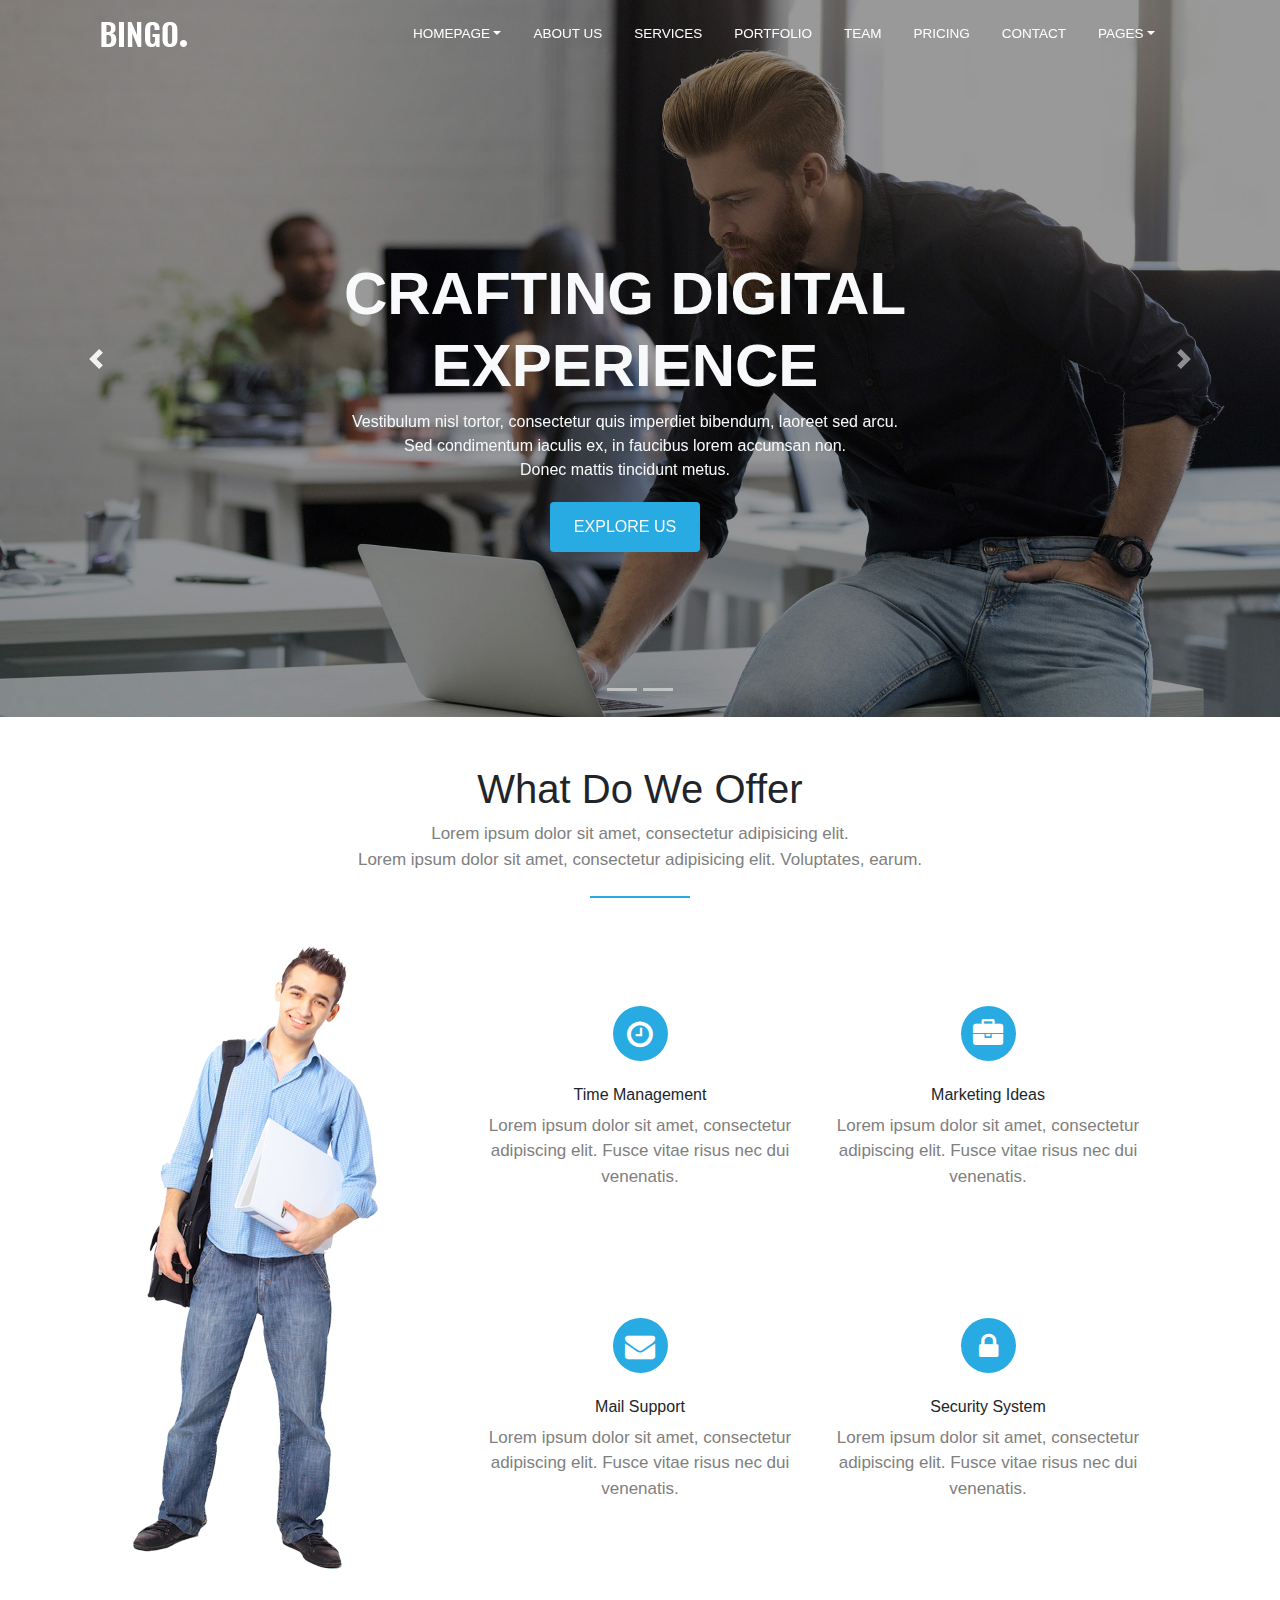
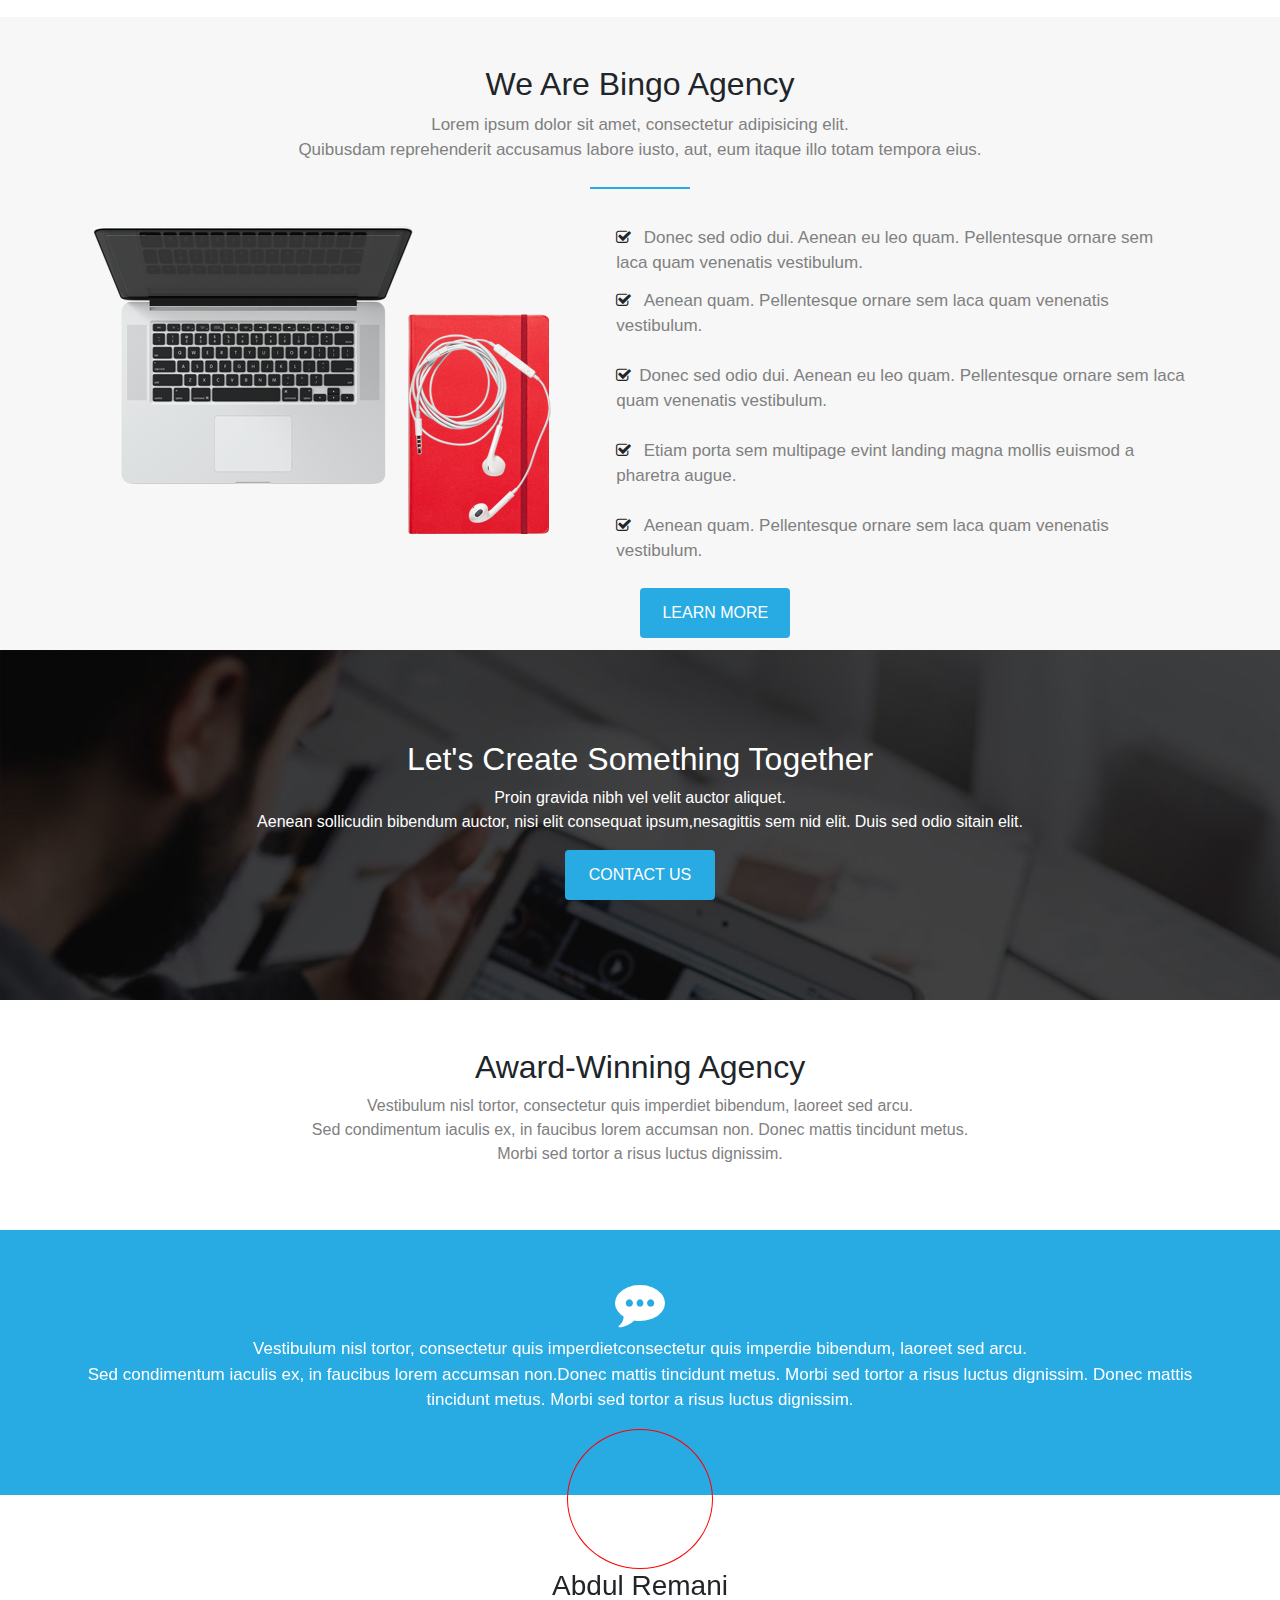
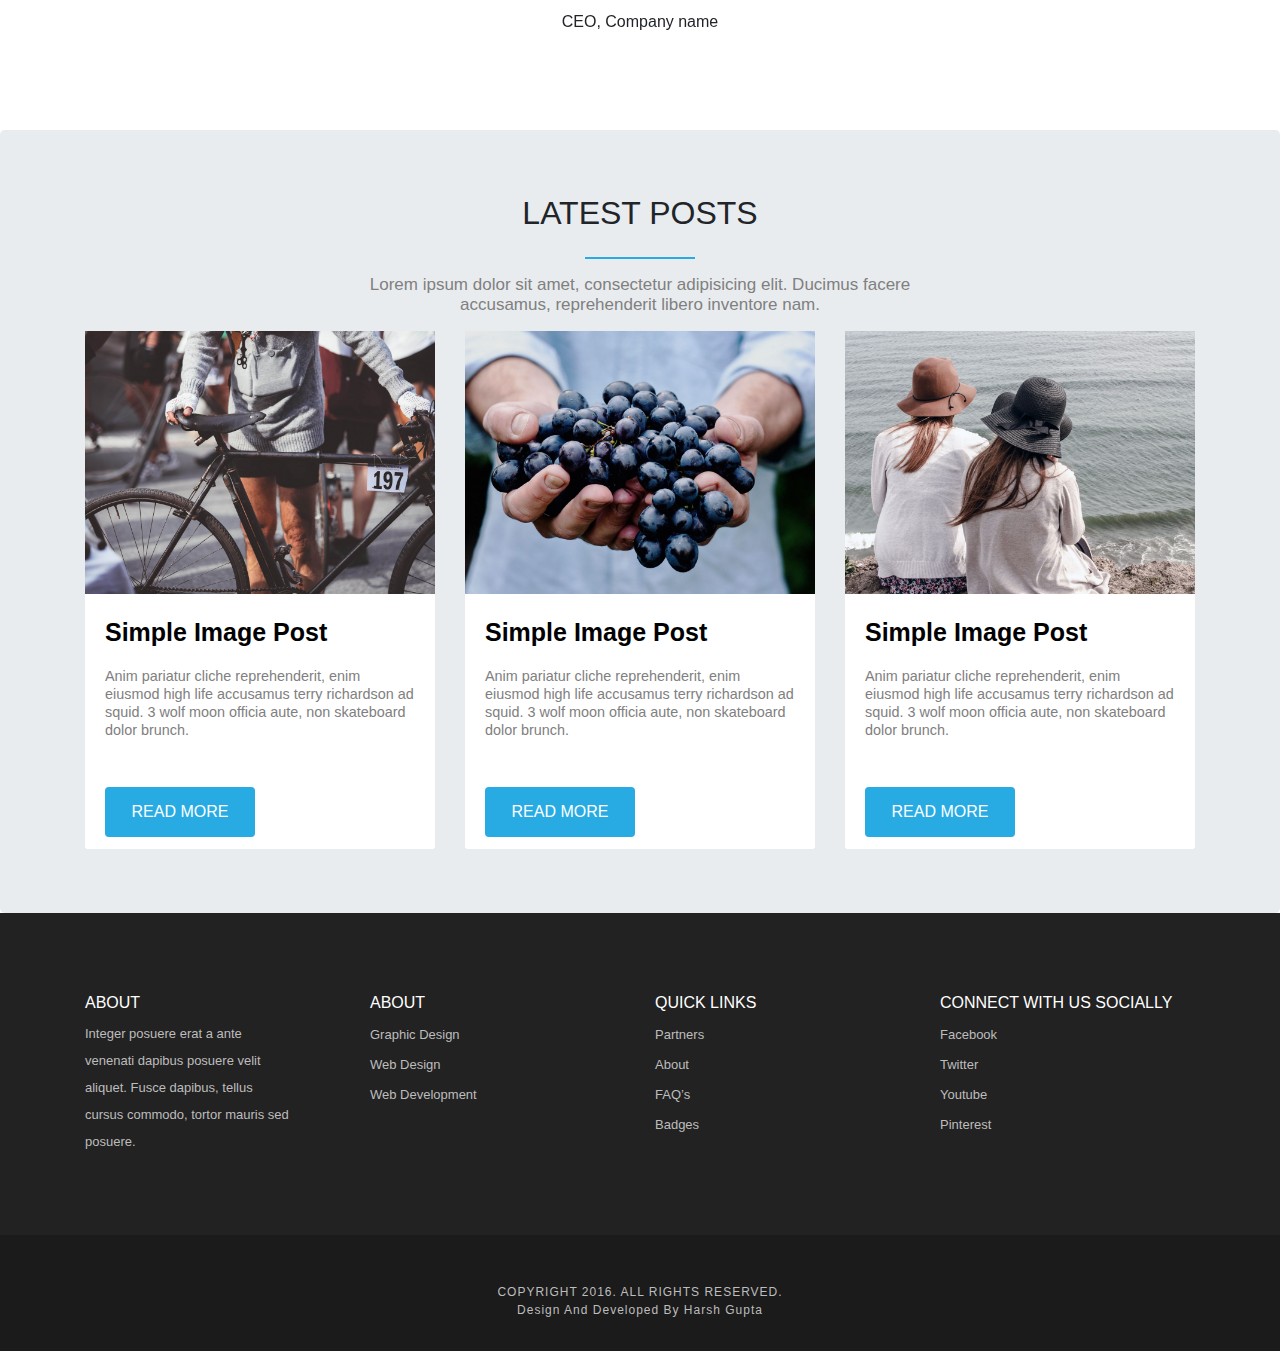
<file: index.html>
<!DOCTYPE html>
<html lang="en">
<head>
  <title>Bootstrap 4 Example</title>
  <meta charset="utf-8">
  <meta name="viewport" content="width=device-width, initial-scale=1">
  <link rel="stylesheet" href="css/style.css">
  <link rel="stylesheet" href="css/animate.css">
  <link rel="stylesheet" href="https://cdnjs.cloudflare.com/ajax/libs/font-awesome/4.7.0/css/font-awesome.min.css">
  <link rel="stylesheet" href="https://maxcdn.bootstrapcdn.com/bootstrap/4.4.1/css/bootstrap.min.css">
  <link href="https://fonts.googleapis.com/css?family=Fredoka+One|Righteous&display=swap" rel="stylesheet">
  <script src="https://ajax.googleapis.com/ajax/libs/jquery/3.4.1/jquery.min.js"></script>
  <script src="https://cdnjs.cloudflare.com/ajax/libs/popper.js/1.16.0/umd/popper.min.js"></script>
  <script src="https://maxcdn.bootstrapcdn.com/bootstrap/4.4.1/js/bootstrap.min.js"></script>
</head>
<body>

<div class="container fixed-top" id="nav-con"> 
<nav class="navbar navbar-expand-md bg" >
	<a href="#" class="navbar-brandname pt-2"><img src="images/logowhite.png" alt="logo"></a>
	<i class="fa fa-bars navbar-toggler" style="color:white;font-size: 28px;margin-top:4px;" data-target="#menu" data-toggle="collapse"></i>
	<div class="collapse navbar-collapse" id="menu">
    
    <ul class="navbar-nav ml-auto">
<li class="nav-item mr-3 pt-2 dropdown"><a href="#" class="nav-link dropdown-toggle text" data-toggle="dropdown" id="menu-homepage">
HOMEPAGE</a>
      <div class="dropdown-menu" id="drop1" style="background-color: black;" >
    	<a href="#" class="dropdown-item ">Homepage</a>
    	<a href="#" class="dropdown-item">Homepage2</a>
    	<a href="#" class="dropdown-item">One Page</a>
    	<a href="#" class="dropdown-item">One Page2</a>
        </div>
    </li>
	<li class="nav-item mr-3 pt-2"><a href="#" class="nav-link text">ABOUT US</a></li>
	<li class="nav-item mr-3 pt-2"><a href="#" class="nav-link text">SERVICES</a></li>
	<li class="nav-item mr-3 pt-2"><a href="#" class="nav-link text">PORTFOLIO</a></li>
	<li class="nav-item mr-3 pt-2"><a href="#" class="nav-link text">TEAM</a></li>
	<li class="nav-item mr-3 pt-2"><a href="#" class="nav-link text">PRICING</a></li>
	<li class="nav-item mr-3 pt-2"><a href="contact.html" class="nav-link text">CONTACT</a></li>
	<li class="nav-item mr-3 pt-2 dropdown"><a href="#" class="nav-link dropdown-toggle text" data-toggle="dropdown" id="menu-homepage1">PAGES</a>
      <div class="dropdown-menu" id="drop" style="background-color: black;" >
      	<a href="#" class="dropdown-item">404 Page</a>
      	<a href="#" class="dropdown-item">Blog Page</a>
      </div>
</li>
</ul>
</div>
</nav>
</div>

<div classs="container-fluid ">
<div class="carousel slide" data-ride="carousel" data-interval="3000" id="slider">
	<ol class="carousel-indicators">
		<li data-target="#slider" data-slide-to="0"></li>
		<li data-target="#slider" data-slide-to="0"></li>

	</ol>
<div class="carousel-inner">

<div class="carousel-item active"><img src="images/slider1.jpg" alt="slider1" width="100%" id="image" >
 <div class="row">
 	<div class="col-12 text-center text-light" id="c-text1">
   <h1 id="c-text2" class="animated fadeInDown" >CRAFTING DIGITAL<br>EXPERIENCE</h1>
   <p id="c-text3" class="animated fadeInLeftBig">Vestibulum nisl tortor, consectetur quis imperdiet bibendum, laoreet sed arcu.<br> 
   	Sed condimentum iaculis ex, in faucibus lorem accumsan non.<br> Donec mattis tincidunt metus.</p>
   <button class="btn rounded text-light animated fadeInUp mt-lg-1" id="btn">EXPLORE US</button>
 </div>
</div>
</div>

<div class="carousel-item"><img src="images/slider2.jpg" alt="slider2" width="100%" id="image">
<div class="row">
 	<div class="col-12 text-center text-light" id="c-text1">
   <h1 id="c-text2" class="animated fadeInDown">WE COMBINE DESIGN<br>AND CREATIVITY</h1>
   <p id="c-text3" class="animated fadeInLeftBig">Vestibulum nisl tortor, consectetur quis imperdiet bibendum, laoreet sed arcu.<br> 
   	Sed condimentum iaculis ex, in faucibus lorem accumsan non.<br> Donec mattis tincidunt metus.</p>
   <button class="btn rounded text-light animated fadeInUp mt-lg-1" id="btn">EXPLORE US</button>
 </div>
</div>
</div>
</div>

<a href="#slider" class="carousel-control-prev" role="button" data-slide="prev">
	<span class="carousel-control-prev-icon" arial-hidden="true"></span>
</a>
<a href="#slider" class="carousel-control-next" role="button" data-slide="next">
	<span class="carousel-control-next-icon" arial-hidden="true"></span>

</a>

</div>
</div>



<div class="container">
	<div class="d-flex justify-content-around">
    <div>
	<h1 class="text-center p-0 m-0 mt-5 " id="what-text">What Do We Offer</h1>
	<p class="text-center p-0 m-0 mt-2" id="all-text">Lorem ipsum dolor sit amet, consectetur adipisicing elit.<br>Lorem ipsum dolor sit amet, consectetur adipisicing elit. Voluptates, earum.
</p>
</div>
</div>
<center><div id="line" class="mt-lg-3"></div></center>
<div class="row p-5">
<div class="col-4 img-colm"><img src="images/member.jpg"></div>
<div class=" col-lg-8 " style="height:623px;">

<div class="row text-center">
	<div class="col-lg-6 " style="height:312px;" id="col-over"><i class="fa fa-clock-o" id="fa"></i>
     <h6 class="mt-4">Time Management</h6>
     <p class="mt-2" id="all-text">Lorem ipsum dolor sit amet, consectetur adipiscing elit. Fusce vitae risus nec dui venenatis.</p>
     </div>
		<div class="col-lg-6 " style="height:312px;" id="col-over"><i class="fa fa-briefcase" id="fa"></i>
          <h6 class="mt-4">Marketing Ideas</h6>
            <p class="mt-2" id="all-text">Lorem ipsum dolor sit amet, consectetur adipiscing elit. Fusce vitae risus nec dui venenatis.</p>
		</div>

</div>

<div class="row text-center">
	<div class="col-lg-6 " style="height:312px;" id="col-over"><i class="fa fa-envelope" id="fa"></i>
 <h6 class="mt-4">Mail Support</h6>
 <p class="mt-2" id="all-text">Lorem ipsum dolor sit amet, consectetur adipiscing elit. Fusce vitae risus nec dui venenatis.</p>
	</div>
		<div class="col-lg-6  " style="height:312px;" id="col-over"><i class="fa fa-lock" id="fa"></i>
         <h6 class="mt-4">Security System</h6>
         <p class="mt-2" id="all-text">Lorem ipsum dolor sit amet, consectetur adipiscing elit. Fusce vitae risus nec dui venenatis.</p>
		</div>

</div>
</div>

</div>
</div>
	
<div class="container-fluid" id="bingo">
	
<div class="d-flex justify-content-around pt-5">
	<div>
		<h2 class="text-center" >We Are Bingo Agency</h2>
		<p class="text-center" id="all-text">Lorem ipsum dolor sit amet, consectetur adipisicing elit.<br> Quibusdam reprehenderit accusamus labore iusto, aut, eum itaque illo totam tempora eius.</p>
		<center><div id="line" class="mt-lg-3"></div></center>

	</div>
     
    </div>

     <div class="row   pt-4">
	<div class="col-5 ml-5 " id="image-box"><img src="images/about.png" id="image1" align="right" ></div>
	<div class="col-md-6" id="list1">
		<ul class="list-group " id="list">
			<li class="list-group-item pb-0  " id="list">
				<i class="fa fa-check-square-o pr-2"></i>
				<span id="all-text">Donec sed odio dui. Aenean eu leo quam. Pellentesque ornare sem laca
				  quam venenatis vestibulum.</span>
			</li>

			<li class="list-group-item " id="list">
				<i class="fa fa-check-square-o pr-2"></i>
				<span id="all-text">Aenean quam. Pellentesque ornare sem laca quam venenatis vestibulum.</span>
			</li>

			<li class="list-group-item " id="list">
				<i class="fa fa-check-square-o pr-2"></i><span id="all-text">Donec sed odio dui. Aenean eu leo quam. Pellentesque ornare sem laca quam venenatis vestibulum.</span>
			</li>

			<li class="list-group-item " id="list">
				<i class="fa fa-check-square-o pr-2"></i>
				<span id="all-text">Etiam porta sem multipage evint landing magna mollis euismod a pharetra augue.</span>
			</li>

			<li class="list-group-item " id="list">
				<i class="fa fa-check-square-o pr-2"></i>
				<span id="all-text">Aenean quam. Pellentesque ornare sem laca quam venenatis vestibulum.</span>
			</li>
			<li class="list-group-item ml-4 " id="list">
				<button type="button" class="btn " id="btn">LEARN MORE</button>
			</li>
		</ul>
   </div>
    </div>
</div>

<div id="call-image">
<h2 id="call-image-text">Let's Create Something Together</h2>
<p id="all-text1">Proin gravida nibh vel velit auctor aliquet.<br> Aenean sollicudin bibendum auctor,
nisi elit consequat ipsum,nesagittis sem nid elit. Duis sed odio sitain elit.</p>
<center><button type="button" class="btn" id="btn">CONTACT US</button></center>
</div>

<div class="d-flex text-center justify-content-around mt-5">
	<div>
		<h2>Award-Winning Agency</h2>
<p id="all-text2">Vestibulum nisl tortor, consectetur quis imperdiet bibendum, laoreet sed arcu. <br>Sed condimentum iaculis ex, in faucibus lorem accumsan non. Donec mattis tincidunt metus.<br>Morbi sed tortor a risus luctus dignissim.</p>

	</div>

</div>

<div class="container mt-4 d-none" id="harsh"> 
<div class="d-flex flex-lg-row flex-column text-center justify-content-around mt-4  ">
	<div>
		<i class="fa fa-birthday-cake" id="fa-java"></i>
		<h1 id="num-one">150</h1>
		<h4 id="java">Happy Clients</h4>

	</div>
	<div>
       <i class="fa fa-trophy" id="fa-java"></i>
       <h1 id="num-two">130</h1>
		<h4 id="java">Projects completed</h4>
	</div>

	<div>
		<i class="fa fa-commenting" id="fa-java"></i>
		<h1 id="num-three">99</h1>
		<h4 id="java">Positive feedback</h4>
	</div>

	<div>
		<i class="fa fa-coffee" id="fa-java"></i>
		<h1 id="num-four">250</h1>
		<h4 id="java">Cups of Coffee</h4>
	</div>

</div>
</div>


<div class="container-fluid text-center" id="comnt" >
	<div class="container" >
	<div class="carousel slide mt-5 " data-ride="carousel" data-interval="1000" id="slider">
		<div class="carousel-inner">
           <div class="carousel-item active">
				<i class="fa fa-commenting mt-lg-5 mt-3 mb-2" id="fa-comnt"></i>
			<p class="mt-0" id="all-text-comnt">
				Vestibulum nisl tortor, consectetur quis imperdietconsectetur quis imperdie bibendum, laoreet sed arcu. <br>Sed condimentum iaculis ex, in faucibus lorem accumsan non.Donec mattis tincidunt metus. Morbi sed tortor a risus luctus dignissim. Donec mattis tincidunt metus. Morbi sed tortor a risus luctus dignissim.</p>
				<center><div id="comt-client"></div>
                  <h3>Abdul Remani</h3>
                  <span>CEO, Company name</span>

				</center>
			</div>

			<div class="carousel-item">
				<i class="fa fa-commenting mt-lg-5 mt-3 mb-2" id="fa-comnt"></i>
					<p class="mt-3 mt-md-0" id="all-text-comnt">
				Vestibulum nisl tortor, consectetur quis consectetur quis imperdie imperdiet bibendum, laoreet sed arcu. <br>Sed condimentum iaculis ex, in faucibus lorem accumsan non.Donec mattis tincidunt metus. Morbi sed tortor a risus luctus dignissim.<br> Donec mattis tincidunt metus. Morbi sed tortor a risus luctus dignissim.
				</p>
				<center><div id="comt-client"></div>
					<h3>Abdul Remani</h3>
                  <span>CEO, Company name</span>

				</center>
			</div>

			<div class="carousel-item">
					<i class="fa fa-commenting mt-lg-5 mt-3 mb-2" id="fa-comnt"></i>
					<p class="mt-3 mt-md-0 " id="all-text-comnt">
				Vestibulum nisl tortor, consectetur quis consectetur quis imperdie imperdiet bibendum, laoreet sed arcu. <br>Sed condimentum iaculis ex, in faucibus lorem accumsan non.Donec mattis tincidunt metus. Morbi sed tortor a risus luctus dignissim.<br> Donec mattis tincidunt metus. Morbi sed tortor a risus luctus dignissim.
			</p>
			<center><div id="comt-client"></div>
                <h3>Abdul Remani</h3>
                  <span>CEO, Company name</span>

                       
			</center>
            </div>
</div>
</div>
</div>
</div>


 



<div class="jumbotron mb-0">
	<h2 class="text-center">LATEST POSTS</h2>
	<center><div id="m" class="mt-lg-4 mt-3"></div></center>
	<p id="all-text3" class="mt-3">
Lorem ipsum dolor sit amet, consectetur adipisicing elit. Ducimus facere<br> accusamus, reprehenderit libero inventore nam.</p>

<div class="container">
<div class="row">

<div class="col-md-4" >
<div class="card border-0" >
	<div class="card-header border-0 m-0 p-0" id="card-back"><img src="images/post-1.jpg" width="100%"></div>
	<div class="card-body border-0 ">
		<p id="head">Simple Image Post<p>
		<p id="all-text4">Anim pariatur cliche reprehenderit, enim eiusmod high life accusamus terry richardson ad squid. 3 wolf moon officia aute, non skateboard dolor brunch.</p>
	</div>

	<div class="card-footer border-0 bg-white " id="card-back">
		<button type="button" class="btn" id="btn">READ MORE</button>
	</div>
</div>
</div>

<div class="col-md-4">
<div class="card border-0  " >
	<div class="card-header border-0 m-0 p-0 " id="card-back"><img src="images/post-2.jpg" width="100%"></div>
	<div class="card-body border-0 ">
		<p id="head">Simple Image Post<p>
		<p id="all-text4">Anim pariatur cliche reprehenderit, enim eiusmod high life accusamus terry richardson ad squid. 3 wolf moon officia aute, non skateboard dolor brunch.</p></div>
	<div class="card-footer border-0 bg-white"><button type="button" class="btn" id="btn">READ MORE</button></div>
</div>
</div>

<div class="col-md-4">
<div class="card border-0  " >
	<div class="card-header border-0 m-0 p-0 " id="card-back"><img src="images/post-3.jpg" width="100%"></div>
	<div class="card-body border-0 ">
		<p id="head">Simple Image Post<p>
		<p id="all-text4">Anim pariatur cliche reprehenderit, enim eiusmod high life accusamus terry richardson ad squid. 3 wolf moon officia aute, non skateboard dolor brunch.</p></div>
	<div class="card-footer border-0 bg-white " ><button type="button" class="btn" id="btn">READ MORE</button></div>
</div>
</div>
</div>
</div>
</div>

<div class="jumbotron rounded-0 mb-0" id="footer">
	
<div class="container mt-3">
	
<div class="row">
	
	<div class="col-md-3">
		
		<h6 id="footer-head">ABOUT</h6>
		<p id="footer-head1">Integer posuere erat a ante<br> venenati dapibus posuere velit<br> aliquet. Fusce dapibus, tellus<br> cursus commodo, tortor mauris sed <br>posuere.</p>

	</div>
	<div class="col-md-3">
		<h6 id="footer-head">ABOUT</h6>
		<p id="footer-head2"><a href="#">Graphic Design</a><br>
                   <a href="#"> Web Design</a><br>
                 <a href="#"> Web Development</a></p>

	</div>
	<div class="col-md-3">
		<h6 id="footer-head">QUICK LINKS</h6>
		<p id="footer-head2"><a href="#">Partners</a><br>
                             <a href="#">About</a><br>
                            <a href="#"> FAQ’s</a><br>
                            <a href="#"> Badges</a></p>

	</div>
	<div class="col-md-3">
		<h6 id="footer-head">CONNECT WITH US SOCIALLY</h6>
		<p id="footer-head2"><a href="#">Facebook</a><br>
                       <a href="#"> Twitter</a><br>
                   <a href="#">Youtube</a><br>
                    <a href="#"> Pinterest</a></p>

	</div>



</div>

</div>

</div>

<div class="jumbotron rounded-0 mb-0 p-3 pt-5" id="last">

<p id="last-text">COPYRIGHT 2016. ALL RIGHTS RESERVED.<br>
Design And Developed By Harsh Gupta</p>


</div>




<script>

	$(document).ready(function(){

          

		$("#menu-homepage").hover(function(){
			$("#drop1").toggle(400);

		});

	
	});

	$(document).ready(function(){

          

		$("#menu-homepage1").hover(function(){
			$("#drop").toggle(400);

		});

	
	});


	$(document).ready(function(){
		$(document).scroll(function(){
          var sheight=window.pageYOffset;
          if(sheight>200)
          {     
          	     $("#nav-con").removeClass("container");
          	     

                 $(".bg,.text").css({"background-color": "#28ABE3", "color": "white"});
          }
          else{
          	$("#nav-con").removeClass("container-fluid");
          	     $("#nav-con").addClass("container");

                 $(".bg,.text").css({"background-color":"rgba(0,0,0,0.0)","color":"white"});

          }


		});
	});


	$(document).ready(function(){

		var num=0;
		 var repeat=setInterval(function(){
          num+=1;
         $("#num-one").html(num+"+");
        
          if(num===150){
         	clearInterval(repeat);
         }

           
		},50);

	});


	$(document).ready(function(){
		var num=0;
		 var repeat=setInterval(function(){
          num+=1;
         $("#num-two").html(num+"+");
        
          if(num===130){
         	clearInterval(repeat);
         }

           
		},50);

	});

	$(document).ready(function(){
		var num=0;
		 var repeat=setInterval(function(){
          num+=1;
         $("#num-three").html(num+"+");
        
          if(num===99){
         	clearInterval(repeat);
         }

           
		},50);

	});

	$(document).ready(function(){
		var num=0;
		 var repeat=setInterval(function(){
          num+=1;
         $("#num-four").html(num+"+");
        
          if(num===250){
         	clearInterval(repeat);
         }

           
		},50);

	});



$(document).ready(function(){
    $(document).scroll(function(){

    	var height=window.pageYOffset;
    	if(height>500){
    		$("#harsh").removeClass("d-none");
    		$("#harsh").addClass("d-block");
    	}
    });
});
</script>

</body>
</html>
</file>
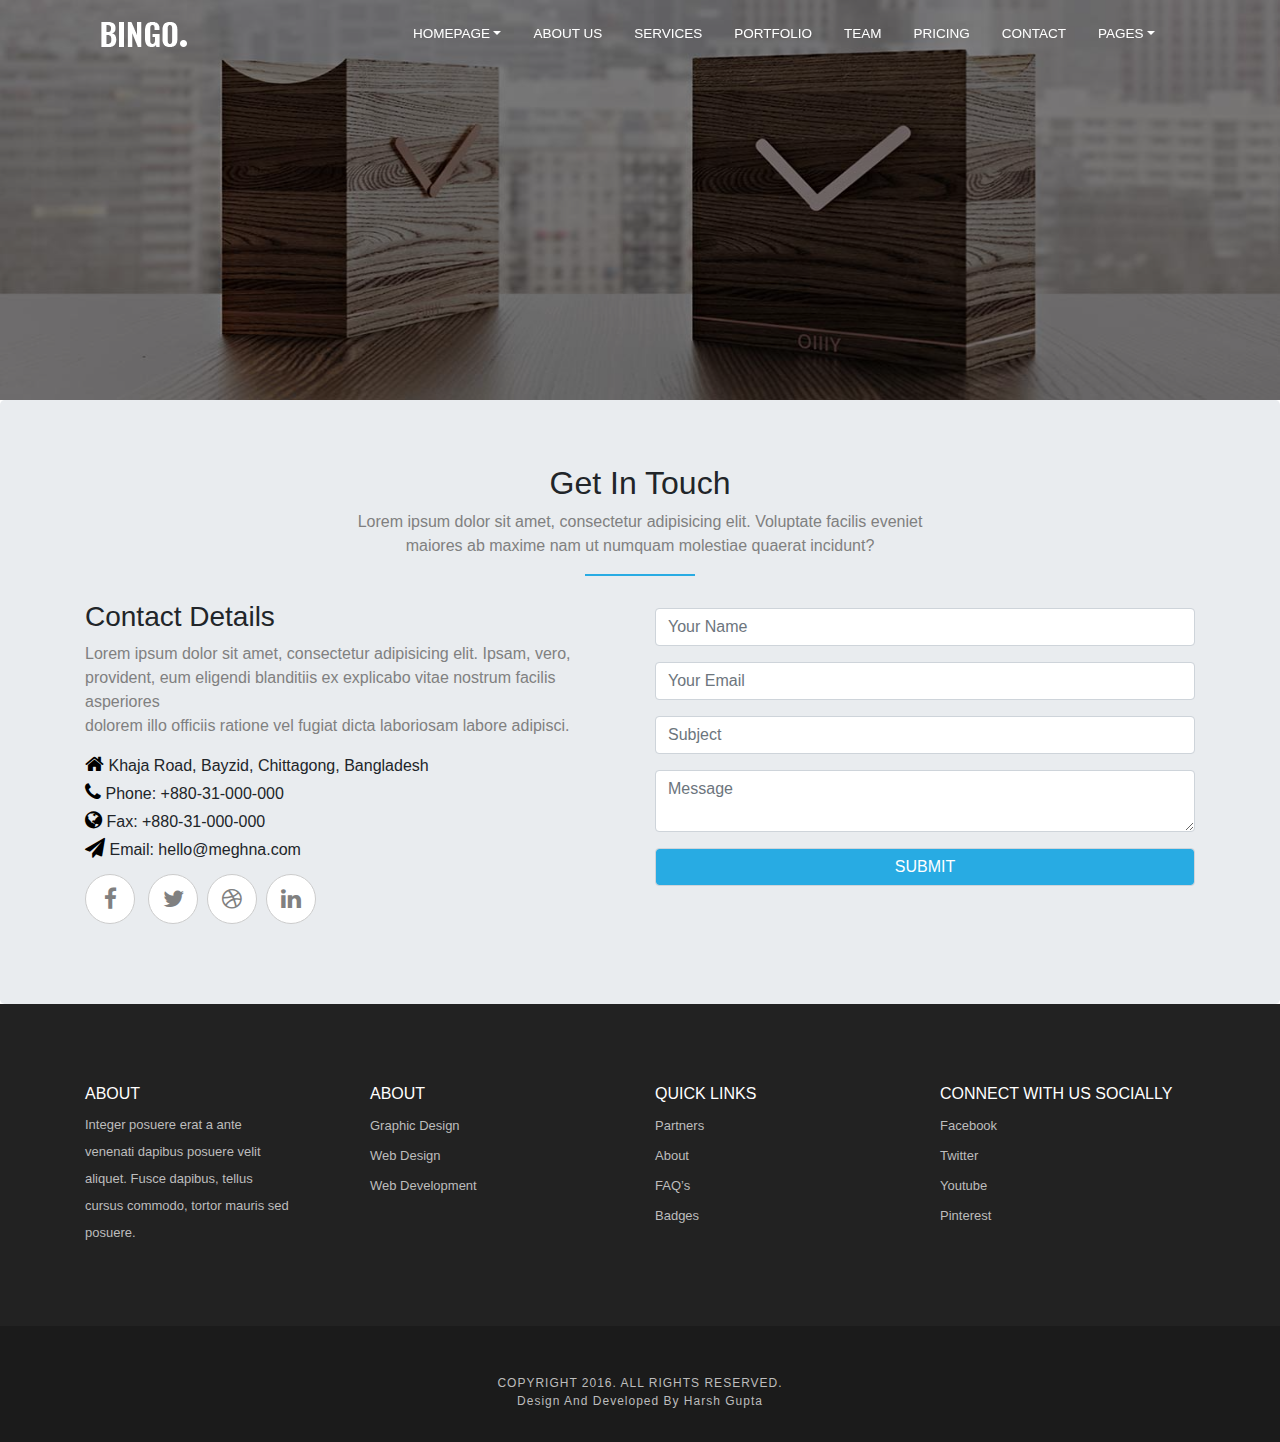
<file: contact.html>
<!DOCTYPE html>
<html lang="en">
<head>
  <title>Bootstrap 4 Example</title>
  <meta charset="utf-8">
  <meta name="viewport" content="width=device-width, initial-scale=1">
  <link rel="stylesheet" href="css/style.css">
  <link rel="stylesheet" href="css/animate.css">
  <link rel="stylesheet" href="https://cdnjs.cloudflare.com/ajax/libs/font-awesome/4.7.0/css/font-awesome.min.css">
  <link rel="stylesheet" href="https://maxcdn.bootstrapcdn.com/bootstrap/4.4.1/css/bootstrap.min.css">
  <link href="https://fonts.googleapis.com/css?family=Fredoka+One|Righteous&display=swap" rel="stylesheet">
  <script src="https://ajax.googleapis.com/ajax/libs/jquery/3.4.1/jquery.min.js"></script>
  <script src="https://cdnjs.cloudflare.com/ajax/libs/popper.js/1.16.0/umd/popper.min.js"></script>
  <script src="https://maxcdn.bootstrapcdn.com/bootstrap/4.4.1/js/bootstrap.min.js"></script>
</head>
<body>

<div class="container fixed-top" id="nav-con"> 
<nav class="navbar navbar-expand-md bg" >
	<a href="#" class="navbar-brandname pt-2"><img src="images/logowhite.png" alt="logo"></a>
		<i class="fa fa-bars navbar-toggler" style="color:white;font-size: 28px;margin-top:4px;" data-target="#menu" data-toggle="collapse"></i>
	<div class="collapse navbar-collapse" id="menu">

<ul class="navbar-nav ml-auto">
	<li class="nav-item mr-3 pt-2 dropdown"  ><a href="#" class="nav-link dropdown-toggle text" data-toggle="dropdown" id="menu-homepage" >HOMEPAGE</a>
    <div class="dropdown-menu" id="drop1" style="background-color: black;" >
    	<a href="#" class="dropdown-item ">Homepage</a>
    	<a href="#" class="dropdown-item">Homepage2</a>
    	<a href="#" class="dropdown-item">One Page</a>
    	<a href="#" class="dropdown-item">One Page2</a>

    </div>
    </li>
	<li class="nav-item mr-3 pt-2"><a href="#" class="nav-link text">ABOUT US</a></li>
	<li class="nav-item mr-3 pt-2"><a href="#" class="nav-link text">SERVICES</a></li>
	<li class="nav-item mr-3 pt-2"><a href="#" class="nav-link text">PORTFOLIO</a></li>
	<li class="nav-item mr-3 pt-2"><a href="#" class="nav-link text">TEAM</a></li>
	<li class="nav-item mr-3 pt-2"><a href="#" class="nav-link text">PRICING</a></li>
	<li class="nav-item mr-3 pt-2"><a href="#" class="nav-link text">CONTACT</a></li>
	<li class="nav-item mr-3 pt-2 dropdown"><a href="#" class="nav-link dropdown-toggle text" data-toggle="dropdown" id="menu-homepage1">PAGES</a>
      <div class="dropdown-menu" id="drop" style="background-color: black;" >
      	
      	<a href="#" class="dropdown-item">404 Page</a>
      	<a href="#" class="dropdown-item">Blog Page</a>

      </div>


	</li>
</ul>
</div>
</nav>
</div>

<div classs="container-fluid m-0"  >

<img src="images/about-header.jpg" width="100%" height="400">
<div id="image-contact"></div>
</div>

<div class="jumbotron mb-0">
	<center>
<h2>Get In Touch</h2>
<p id="all-text2">Lorem ipsum dolor sit amet, consectetur adipisicing elit. Voluptate facilis eveniet<br> maiores ab maxime nam ut numquam molestiae quaerat incidunt?</p>

<div id="m"></div>
</center>

	<div class="container">
<div class="row mt-4">

	<div class="col-md-6">
	<h3>Contact Details</h3>
    <p id="contact-text">Lorem ipsum dolor sit amet, consectetur adipisicing elit. Ipsam, vero,<br> provident, eum eligendi blanditiis ex explicabo vitae nostrum facilis asperiores<br> dolorem illo officiis ratione vel fugiat dicta laboriosam labore adipisci.</p>
<address>
	
    <i class="fa fa-home pb-2" id="contact-fa"></i>
    <span>Khaja Road, Bayzid, Chittagong, Bangladesh</span><br>

     <i class="fa fa-phone pb-2" id="contact-fa"></i>
    <span>Phone: +880-31-000-000</span><br>

     <i class="fa fa-globe pb-2" id="contact-fa"></i>
    <span> Fax: +880-31-000-000</span><br>

     <i class="fa fa-send pb-3" id="contact-fa"></i>
    <span> Email: hello@meghna.com</span><br>

    <i class="fa fa-facebook"  id="contact-fa2"></i> &nbsp
    <i class="fa fa-twitter" id="contact-fa2"></i>&nbsp
    <i class="fa fa-dribbble" id="contact-fa2"></i>&nbsp
    <i class="fa fa-linkedin" id="contact-fa2"></i>
    </address>

	</div>
	<div class="col-md-6 mt-2">
		

		<form >
			<input type="text" name="text" id="text" class="form-control mb-3" placeholder="Your Name">
			<input type="text" name="text" id="text" class="form-control mb-3" placeholder="Your Email">
			<input type="text" name="text" id="text" class="form-control mb-3" placeholder="Subject">
			<textarea name="message" class="form-control mb-3" placeholder="Message"></textarea>
			<button type="submit" class="button form-control" id="contact-button" >SUBMIT</button>
			

		</form>
</div>
</div>
</div>
</div>





<div class="jumbotron rounded-0 mb-0" id="footer">
	
<div class="container mt-3">
	
<div class="row">
	
	<div class="col-md-3">
		
		<h6 id="footer-head">ABOUT</h6>
		<p id="footer-head1">Integer posuere erat a ante<br> venenati dapibus posuere velit<br> aliquet. Fusce dapibus, tellus<br> cursus commodo, tortor mauris sed <br>posuere.</p>

	</div>
	<div class="col-md-3">
		<h6 id="footer-head">ABOUT</h6>
		<p id="footer-head2"><a href="#">Graphic Design</a><br>
                   <a href="#"> Web Design</a><br>
                 <a href="#"> Web Development</a></p>

	</div>
	<div class="col-md-3">
		<h6 id="footer-head">QUICK LINKS</h6>
		<p id="footer-head2"><a href="#">Partners</a><br>
                             <a href="#">About</a><br>
                            <a href="#"> FAQ’s</a><br>
                            <a href="#"> Badges</a></p>

	</div>
	<div class="col-md-3">
		<h6 id="footer-head">CONNECT WITH US SOCIALLY</h6>
		<p id="footer-head2"><a href="#">Facebook</a><br>
                       <a href="#"> Twitter</a><br>
                   <a href="#">Youtube</a><br>
                    <a href="#"> Pinterest</a></p>

	</div>



</div>

</div>

</div>

<div class="jumbotron rounded-0 mb-0 p-3 pt-5" id="last">

<p id="last-text">COPYRIGHT 2016. ALL RIGHTS RESERVED.<br>
Design And Developed By Harsh Gupta</p>


</div>




<script>

	$(document).ready(function(){

          

		$("#menu-homepage").hover(function(){
			$("#drop1").toggle(400);

		});

	
	});

	$(document).ready(function(){

          

		$("#menu-homepage1").hover(function(){
			$("#drop").toggle(400);

		});

	
	});


	$(document).ready(function(){
		$(document).scroll(function(){
          var sheight=window.pageYOffset;
          if(sheight>200)
          {     
          	     $("#nav-con").removeClass("container");
          	     

                 $(".bg,.text").css({"background-color": "#222222", "color": "white"});
          }
          else{
          	$("#nav-con").removeClass("container-fluid");
          	     $("#nav-con").addClass("container");

                 $(".bg,.text").css({"background-color":"rgba(0,0,0,0.0)","color":"white"});

          }


		});
	});


	$(document).ready(function(){

		var num=0;
		 var repeat=setInterval(function(){
          num+=1;
         $("#num-one").html(num+"+");
        
          if(num===150){
         	clearInterval(repeat);
         }

           
		},50);

	});


	$(document).ready(function(){
		var num=0;
		 var repeat=setInterval(function(){
          num+=1;
         $("#num-two").html(num+"+");
        
          if(num===130){
         	clearInterval(repeat);
         }

           
		},50);

	});

	$(document).ready(function(){
		var num=0;
		 var repeat=setInterval(function(){
          num+=1;
         $("#num-three").html(num+"+");
        
          if(num===99){
         	clearInterval(repeat);
         }

           
		},50);

	});

	$(document).ready(function(){
		var num=0;
		 var repeat=setInterval(function(){
          num+=1;
         $("#num-four").html(num+"+");
        
          if(num===250){
         	clearInterval(repeat);
         }

           
		},50);

	});



$(document).ready(function(){
    $(document).scroll(function(){

    	var height=window.pageYOffset;
    	if(height>500){
    		$("#harsh").removeClass("d-none");
    		$("#harsh").addClass("d-block");
    	}
    });
});
</script>

</body>
</html>
</file>
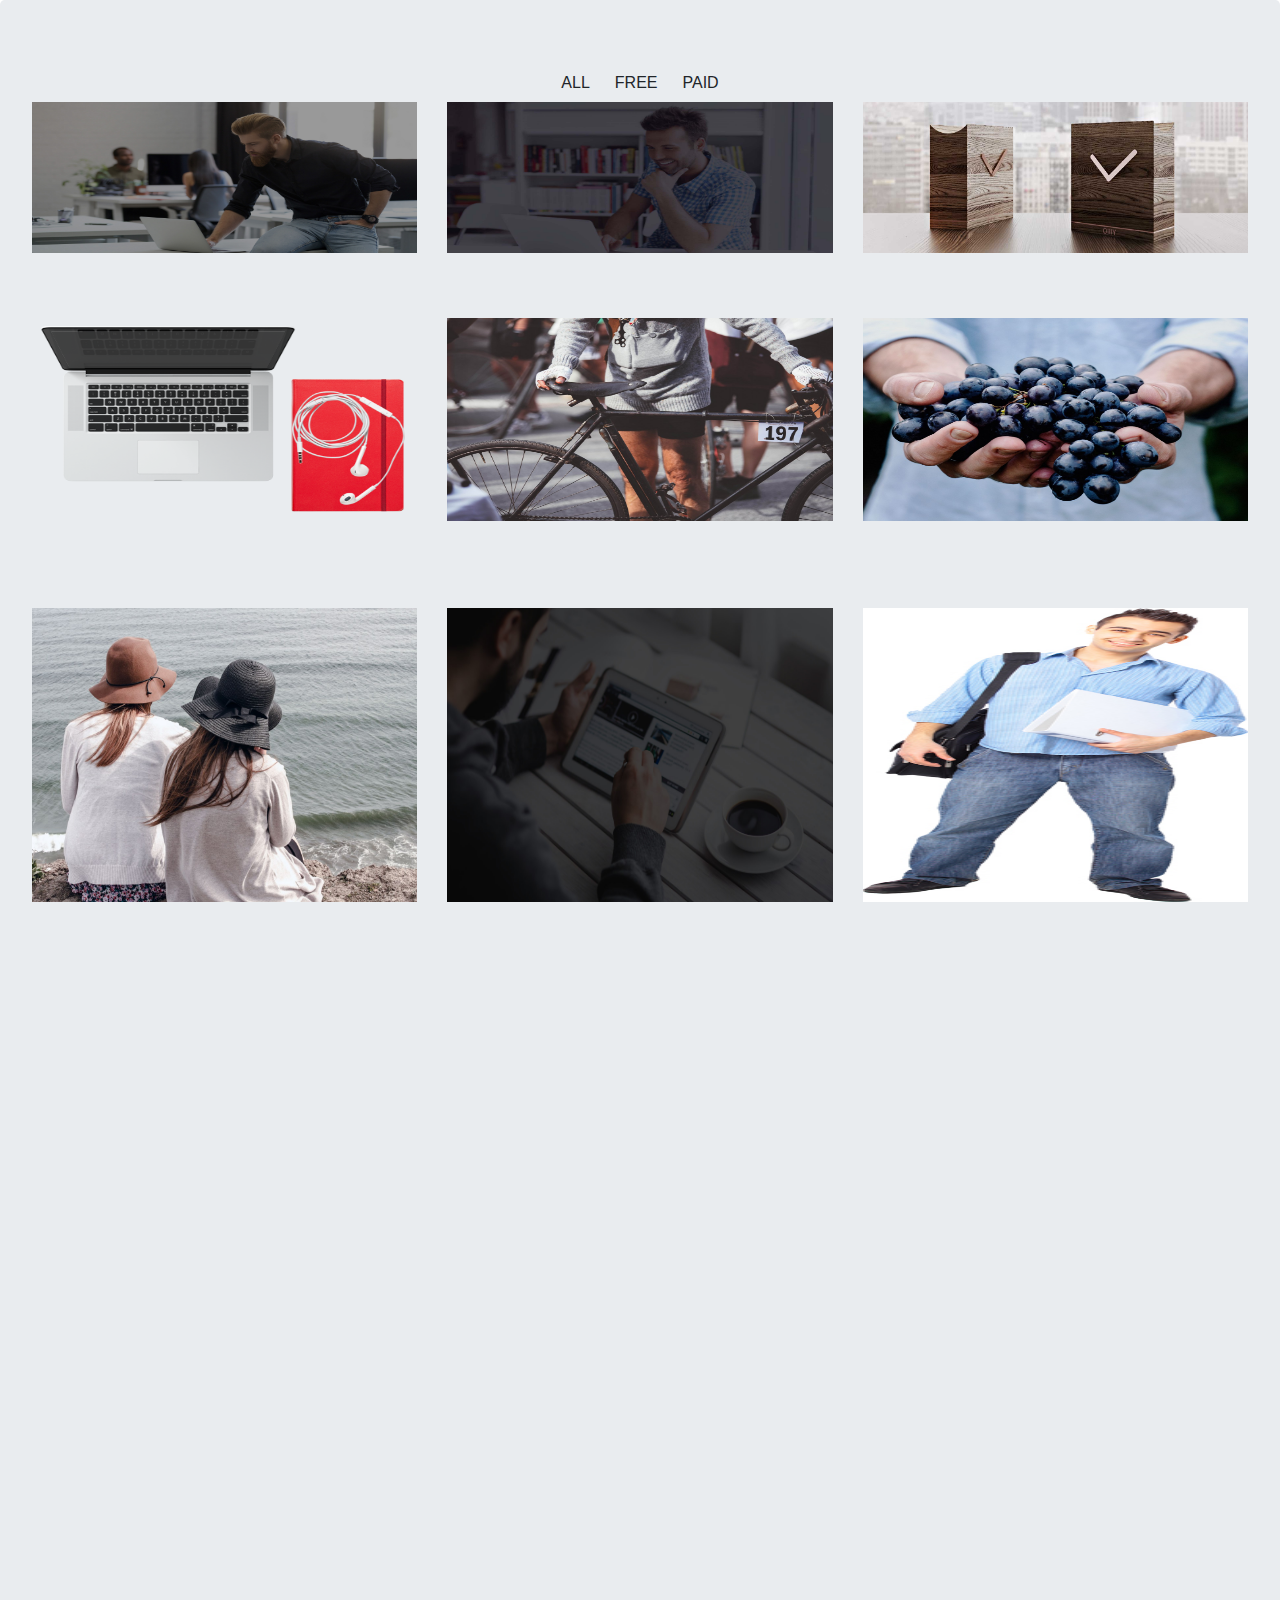
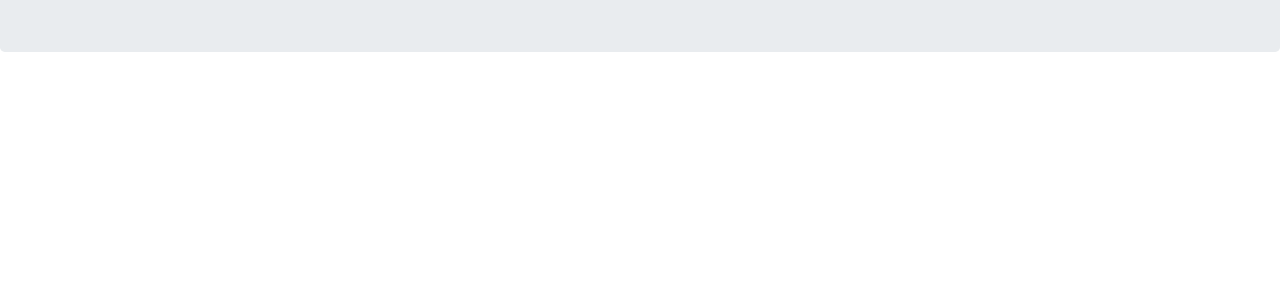
<file: test.html>
<!DOCTYPE html>
<html lang="en">
<head>
  <title>Bootstrap 4 Example</title>
  <meta charset="utf-8">
  <meta name="viewport" content="width=device-width, initial-scale=1">
  <link rel="stylesheet" href="css/style.css">
  <link rel="stylesheet" href="css/animate.css">
  <link rel="stylesheet" href="https://cdnjs.cloudflare.com/ajax/libs/font-awesome/4.7.0/css/font-awesome.min.css">
  <link rel="stylesheet" href="https://maxcdn.bootstrapcdn.com/bootstrap/4.4.1/css/bootstrap.min.css">
  <link href="https://fonts.googleapis.com/css?family=Fredoka+One|Righteous&display=swap" rel="stylesheet">
  <script src="https://ajax.googleapis.com/ajax/libs/jquery/3.4.1/jquery.min.js"></script>
  <script src="https://cdnjs.cloudflare.com/ajax/libs/popper.js/1.16.0/umd/popper.min.js"></script>
  <script src="https://maxcdn.bootstrapcdn.com/bootstrap/4.4.1/js/bootstrap.min.js"></script>
</head>
<body>

	<div class="jumbotron">
		<center>
		<div class="btn-group">
			<div class="btn" type="button" id="all1">ALL</div>
			<div class="btn" type="button" id="free1">FREE</div>
			<div class="btn" type="button" id="paid1">PAID</div>
        	</div>
         </center>

         <div class="row" id="all">
         	<div class="col-md-4"><img src="images/slider1.jpg" width="100%" height="70%"></div>
         	<div class="col-md-4"><img src="images/slider2.jpg" width="100%" height="70%"></div>
         	<div class="col-md-4"><img src="images/about-header.jpg" width="100%" height="70%"></div>
           <div id="box" style="width:30.5%;height:190px;border:1px solid red;position:absolute;left:30px;background-color: rgba(0,0,0,0.4);display:none;"></div>

         </div>

          <div class="row" id="free">
         	<div class="col-md-4"><img src="images/about.png" width="100%" height="70%"></div>
         	<div class="col-md-4"><img src="images/post-1.jpg" width="100%" height="70%"></div>
         	<div class="col-md-4"><img src="images/post-2.jpg" width="100%" height="70%"></div>

         </div>

          <div class="row" id="paid">
         	<div class="col-md-4"><img src="images/post-3.jpg" width="100%" height="30%"></div>
         	<div class="col-md-4"><img src="images/call-to-action-bg.jpg" width="100%" height="30%"></div>
         	<div class="col-md-4"><img src="images/member.jpg" width="100%" height="30%"></div>

         </div>



	</div>
  <div style="width:20%;height:200px;border:1px sloid red;"></div>


<script>
	
$(document).ready(function(){

	$("#free1").click(function(){
		$("#all,#paid").hide(300);
		$("#free").show();
	});

	$("#paid1").click(function(){
		$("#all,#free").hide(300);
		$("#paid").show(300);
	});

	$("#all1").click(function(){
		$("#all,#free,#paid").show(300);
    
	});
});


</script>

</body>
</html>
</file>
<file: css/style.css>
@media(max-width: 768px)
{
	#c-text2{
	font-size: 14px !important;
}
#c-text3{
	font-size: 12px;
}

#image{
	height: 420px;
}
.img-colm{
	margin-left: -20px !important;
}
#what-text{
	font-size: 28px !important;
}
#bingo{
	margin-top: 600px;
}
#image1{
	width: 200px;
	margin-right: -90px !important;
}
#list{
	text-align:center;
}
#call-image{
	height: 220px !important;
}
#call-image-text{
	color:white;
	text-align:center !important;
	padding-top: 2px !important;
	font-size: 21px !important;
}
#all-text1{
	text-align: center;
	font-size: 13px !important;
     color: white;
}
#java{
	margin-bottom: 40px;
}
#all-text-comnt{
	font-size: 14px !important;
}


}


#drop1,#drop{
	display: none;
}


#all-text{
	color:grey;
	font-size: 17px;
}
.text{
	color: white;
	font-size: 13.5px;
}
#c-text1{
	position: absolute;
	top: 36%;
}
#c-text2{
	font-size: 60px;
	font-weight: bold;

}

#drop1 a.dropdown-item,#drop a.dropdown-item{
	color: grey;
	font-size: 13px;
}
 #drop a.dropdown-item:hover{
	background-color: black !important;
	color: white !important;
	font-size: 14px;
	transition: 0.5s;
}
#drop1 a.dropdown-item:hover{
	background-color: black !important;
	color: white !important;
	font-size: 14px;
	transition: 0.3s;

}


#fa{
	font-size: 30px;
	color: white;
	background-color: #28ABE3;
	border-radius: 50%;
	width: 55px;
	height: 55px;
	box-sizing: border-box;
	text-align: center;
	padding-top: 13px;
	margin-top: 60px;
	
}

#fa:hover{
	background-color: white;
	color: #28ABE3;
}

#col-over:hover{
	background-color: white;
	border: 1px solid #ccc;
	box-shadow: 0px 0px 20px #ccc;


}

#line{
        width: 100px;
        height: 10px;
	box-sizing: border-box;
	border-bottom: 2px solid #28ABE3;

}
#bingo{
	
	
	background-color: #F7F7F7;
	
}
#list{
		background-color: #F7F7F7;
		border: none;
}


#btn{
	background-color: #28ABE3;

	width: 150px;
	padding: 12px;
	color: white;
}

#call-image{
    height: 350px;
	background-image: url("../images/call-to-action-bg.jpg");
	background-size: cover;
}

#call-image-text{
	color:white;
	text-align:center;
	padding-top: 90px;
}
#all-text1{
	text-align: center;
	font-size: 16px;
     color: white;
}

#all-text2{
	text-align: center;
	font-size: 16px;
     color: grey;
}

#fa-java{
	color: #28ABE3;
	font-size: 27px;
}

#java,#num-one,#num-two,#num-three,#num-four{
	color: grey;
}

#comnt{
	
            background-image: linear-gradient(#28ABE3,#28ABE3);
            background-repeat: no-repeat;
		
			height: 500px;
			background-size: 100% 53%;
}

#comt-client{
	width: 146px;
	height: 140px;
	border-radius: 100%;
	border: 1px solid red;
}

#fa-comnt{
	font-size: 50px;
	color: white;

}
#all-text-comnt{
	color: white;
	font-size: 17px;
}


#vele{
	margin-top: 50px;
	width: 180px;
	height: 165px;
	border-radius: 50%;
	border: 1px solid red;
	background-color: red;
	position: absolute;
	top:3030px;
	left: 36%;
	transform: translate(50%,50%);
	z-index: 200;
	
}
#head{
	font-size: 25px;
	color: black;
	font-weight: bold;
}


#m{
	width: 110px;
	height: 2px;
	box-sizing: border-box;
	background-color: #28ABE3;
}
#all-text3{
	text-align: center;
	color: #808080;
	font-size: 17px;
	line-height: 20px;
}
#all-text4{
	color: #808080;
	font-size: 14.4px;
	line-height: 18px;
}

#footer{
	background-color: #222222;
}
#footer-head{
	color: white;
}
#footer-head1{
	color:#BDBDBD;
	font-size: 13px;
	line-height: 27px;
	
}

#footer-head2{
	color:#BDBDBD;
	font-size: 13px;
	line-height: 30px;
	
}

#footer-head2 a{
	text-decoration: none;
	color:#BDBDBD ;


}

#footer-head2 a:hover{
	
   color: #28ABE3;

}


#last{
	background-color: #1B1B1B;
}

#last-text{
color:#BDBDBD;
font-size: 12px;
letter-spacing: 1px;
text-align: center;
}


#image-contact{
	width: 100%;
	height: 400px;
	position: absolute;
	top: 0;
	background-color: rgba(0,0,0,0.5);
	z-index: 2;
}



#contact-text{
	color: grey;
}
#contact-fa{
	color: black;
	font-size: 20px;
}


#text:focus{
	box-shadow: none;
}
#text:hover{
       border:1px solid #28ABE3;
}

#contact-button{
	background-color: #28ABE3;
	color: white;
}


#contact-fa2{
	background-color: white;
	width: 50px;
	height: 50px;
	border: 1px solid #ccc;
	border-radius: 100%;
	text-align: center;
	color: grey;
	font-size: 23px;
	padding-top:12px;
}

#contact-fa2:hover{
	color: white;
	background-color: #28ABE3;
}
</file>
